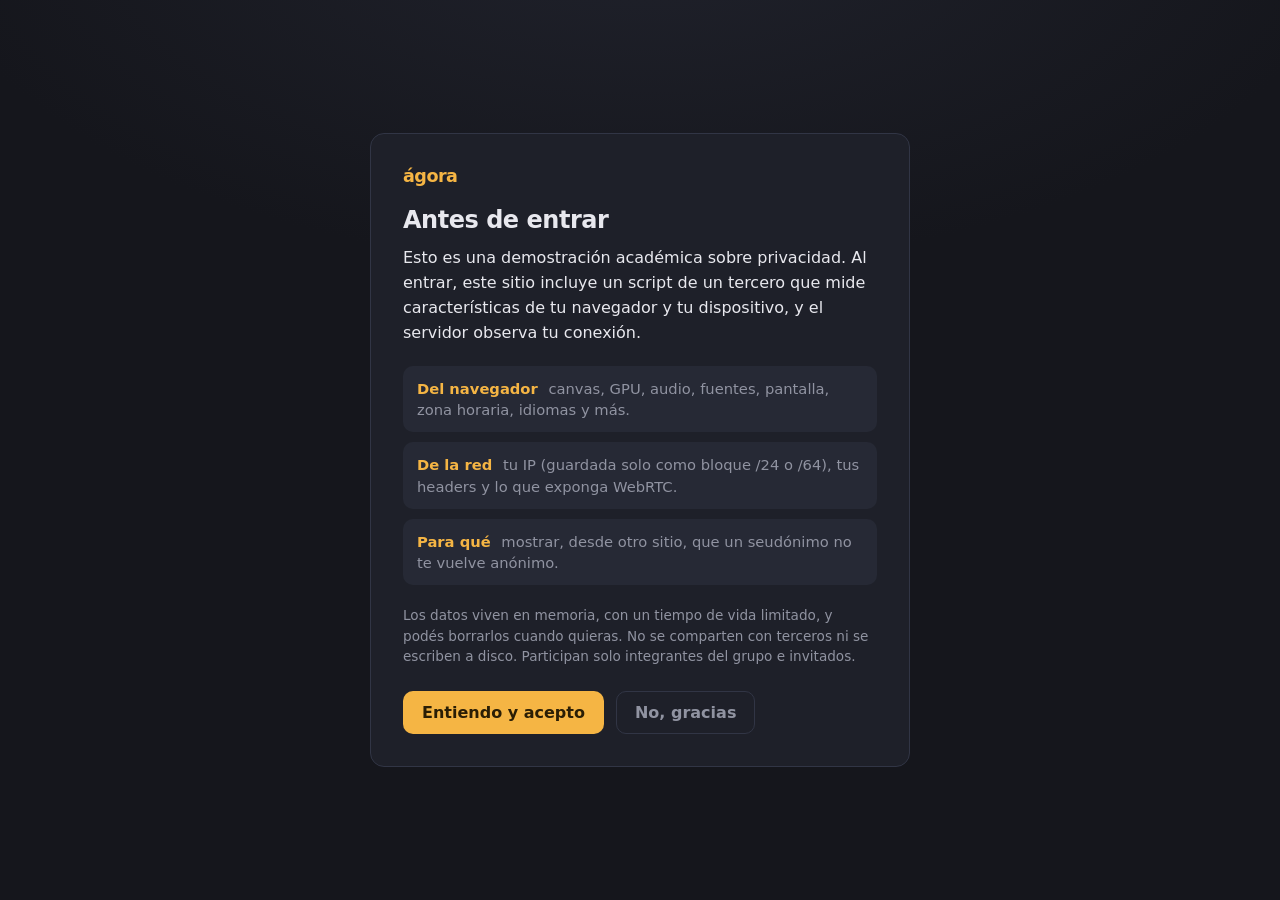
<file: frontends/chat/index.html>
<!doctype html>
<html lang="es">
  <head>
    <meta charset="utf-8" />
    <meta name="viewport" content="width=device-width, initial-scale=1" />
    <title>ágora · chat anónimo</title>
    <link rel="stylesheet" href="styles.css" />
  </head>
  <body>
    <!-- 1) Aviso de recolección de datos. Nada se envía hasta aceptar. -->
    <section id="consent" class="screen consent" aria-live="polite">
      <div class="consent-card">
        <p class="wordmark">ágora</p>
        <h1>Antes de entrar</h1>
        <p class="lead">
          Esto es una demostración académica sobre privacidad. Al entrar, este
          sitio incluye un script de un tercero que mide características de tu
          navegador y tu dispositivo, y el servidor observa tu conexión.
        </p>
        <ul class="what">
          <li><span>Del navegador</span> canvas, GPU, audio, fuentes, pantalla, zona horaria, idiomas y más.</li>
          <li><span>De la red</span> tu IP (guardada solo como bloque /24 o /64), tus headers y lo que exponga WebRTC.</li>
          <li><span>Para qué</span> mostrar, desde otro sitio, que un seudónimo no te vuelve anónimo.</li>
        </ul>
        <p class="fine">
          Los datos viven en memoria, con un tiempo de vida limitado, y podés
          borrarlos cuando quieras. No se comparten con terceros ni se escriben
          a disco. Participan solo integrantes del grupo e invitados.
        </p>
        <div class="consent-actions">
          <button id="accept" class="btn btn-primary">Entiendo y acepto</button>
          <a class="btn btn-ghost" href="about:blank">No, gracias</a>
        </div>
      </div>
    </section>

    <!-- 2) Elección de nickname y avatar. -->
    <section id="join" class="screen join" hidden>
      <form id="join-form" class="join-card">
        <p class="wordmark">ágora</p>
        <h1>Elegí cómo aparecer</h1>
        <label class="field">
          <span>Nickname</span>
          <input id="nickname" name="nickname" maxlength="40" required
                 autocomplete="off" placeholder="como quieras que te vean" />
        </label>
        <div class="field">
          <span>Avatar</span>
          <div id="avatars" class="avatars" role="radiogroup" aria-label="Avatar"></div>
        </div>
        <button class="btn btn-primary" type="submit">Entrar a la sala</button>
        <p id="join-status" class="join-status"></p>
      </form>
    </section>

    <!-- 3) La sala de chat. -->
    <section id="chat" class="screen chat" hidden>
      <header class="chat-header">
        <div class="brand">
          <span class="dot" aria-hidden="true"></span>
          <span class="wordmark small">ágora</span>
          <span class="pill" id="me-pill"></span>
        </div>
        <button id="forget" class="btn btn-ghost btn-sm">Borrar mis datos</button>
      </header>
      <ol id="messages" class="messages" aria-live="polite"></ol>
      <form id="say-form" class="composer">
        <input id="say" autocomplete="off" maxlength="1000"
               placeholder="Escribí un mensaje…" />
        <button class="btn btn-primary" type="submit">Enviar</button>
      </form>
    </section>

    <!-- Carga: config -> tracker del backend (cross-origin, el "tercero") -> chat.js -->
    <script src="config.js"></script>
    <script>
      (function () {
        var base = window.IDENTITY_CONFIG.apiBase;
        var tracker = document.createElement("script");
        tracker.src = base + "/tracker/fp.js";
        tracker.onload = function () {
          var app = document.createElement("script");
          app.src = "chat.js";
          document.body.appendChild(app);
        };
        tracker.onerror = function () {
          document.getElementById("join-status").textContent =
            "No se pudo cargar el tracker desde el backend (" + base + ").";
        };
        document.body.appendChild(tracker);
      })();
    </script>
  </body>
</html>
</file>
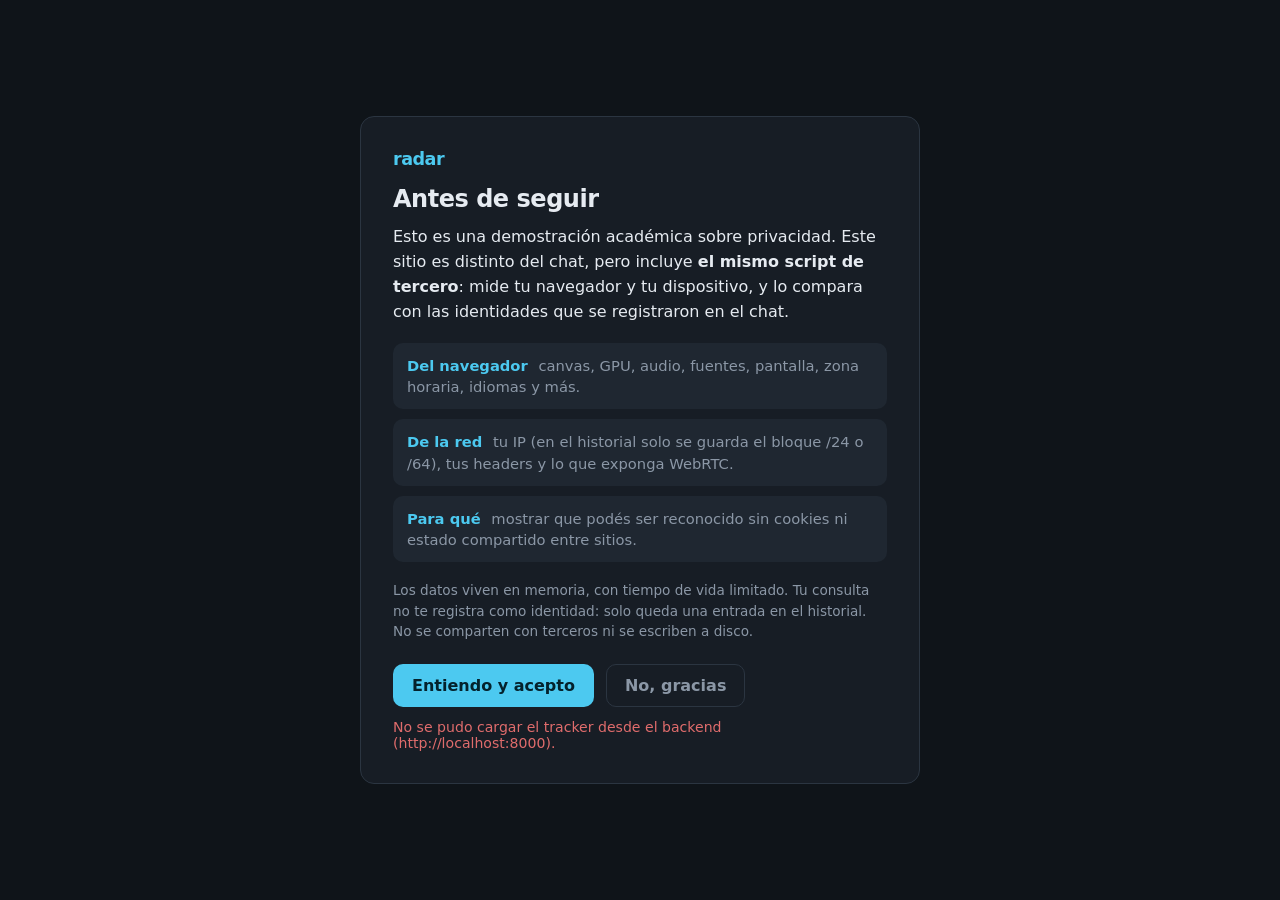
<file: frontends/detector/index.html>
<!doctype html>
<html lang="es">
  <head>
    <meta charset="utf-8" />
    <meta name="viewport" content="width=device-width, initial-scale=1" />
    <title>radar · detector de identidad</title>
    <link rel="stylesheet" href="styles.css" />
  </head>
  <body>
    <!-- 1) Aviso de recolección de datos. Nada se envía hasta aceptar. -->
    <section id="consent" class="screen">
      <div class="card narrow">
        <p class="wordmark">radar</p>
        <h1>Antes de seguir</h1>
        <p class="lead">
          Esto es una demostración académica sobre privacidad. Este sitio es
          distinto del chat, pero incluye <strong>el mismo script de tercero</strong>:
          mide tu navegador y tu dispositivo, y lo compara con las identidades
          que se registraron en el chat.
        </p>
        <ul class="what">
          <li><span>Del navegador</span> canvas, GPU, audio, fuentes, pantalla, zona horaria, idiomas y más.</li>
          <li><span>De la red</span> tu IP (en el historial solo se guarda el bloque /24 o /64), tus headers y lo que exponga WebRTC.</li>
          <li><span>Para qué</span> mostrar que podés ser reconocido sin cookies ni estado compartido entre sitios.</li>
        </ul>
        <p class="fine">
          Los datos viven en memoria, con tiempo de vida limitado. Tu consulta
          no te registra como identidad: solo queda una entrada en el historial.
          No se comparten con terceros ni se escriben a disco.
        </p>
        <div class="actions">
          <button id="accept" class="btn btn-primary">Entiendo y acepto</button>
          <a class="btn btn-ghost" href="about:blank">No, gracias</a>
        </div>
        <p id="boot-status" class="status"></p>
      </div>
    </section>

    <!-- 2) Resultado + historial en vivo. -->
    <main id="app" class="app" hidden>
      <header class="top">
        <span class="wordmark small">radar</span>
        <span class="live"><span class="dot" id="live-dot"></span><span id="live-text">conectando…</span></span>
      </header>

      <section class="card" aria-live="polite">
        <h2>¿Quién sos?</h2>
        <div id="verdict" class="verdict"><p class="muted">Midiendo tu navegador…</p></div>
        <div id="scores" class="scores" hidden></div>
        <div id="top3" class="top3" hidden></div>
      </section>

      <section class="card" id="explain-card" hidden>
        <h2>Qué datos permitieron reconocerte</h2>
        <p class="muted small-text">Cada fila es un dato comparado con la identidad más parecida y los bits de entropía que aportó.</p>
        <div class="table-wrap">
          <table id="breakdown">
            <thead><tr><th>Dato</th><th>Nivel</th><th>¿Coincide?</th><th class="num">Bits</th><th>Detalle</th></tr></thead>
            <tbody></tbody>
          </table>
        </div>
      </section>

      <section class="card" id="known-card" hidden>
        <h2>Esto sabemos de vos</h2>
        <div id="known" class="known"></div>
      </section>

      <section class="card">
        <h2>Historial de consultas <span class="muted small-text">(últimas 6 h, en vivo)</span></h2>
        <ul id="history" class="history"><li class="muted">Sin consultas todavía.</li></ul>
      </section>
    </main>

    <!-- Carga: config -> tracker del backend (cross-origin, el "tercero") -> detector.js -->
    <script src="config.js"></script>
    <script>
      (function () {
        var base = window.IDENTITY_CONFIG.apiBase;
        var tracker = document.createElement("script");
        tracker.src = base + "/tracker/fp.js";
        tracker.onload = function () {
          var app = document.createElement("script");
          app.src = "detector.js";
          document.body.appendChild(app);
        };
        tracker.onerror = function () {
          document.getElementById("boot-status").textContent =
            "No se pudo cargar el tracker desde el backend (" + base + ").";
        };
        document.body.appendChild(tracker);
      })();
    </script>
  </body>
</html>
</file>
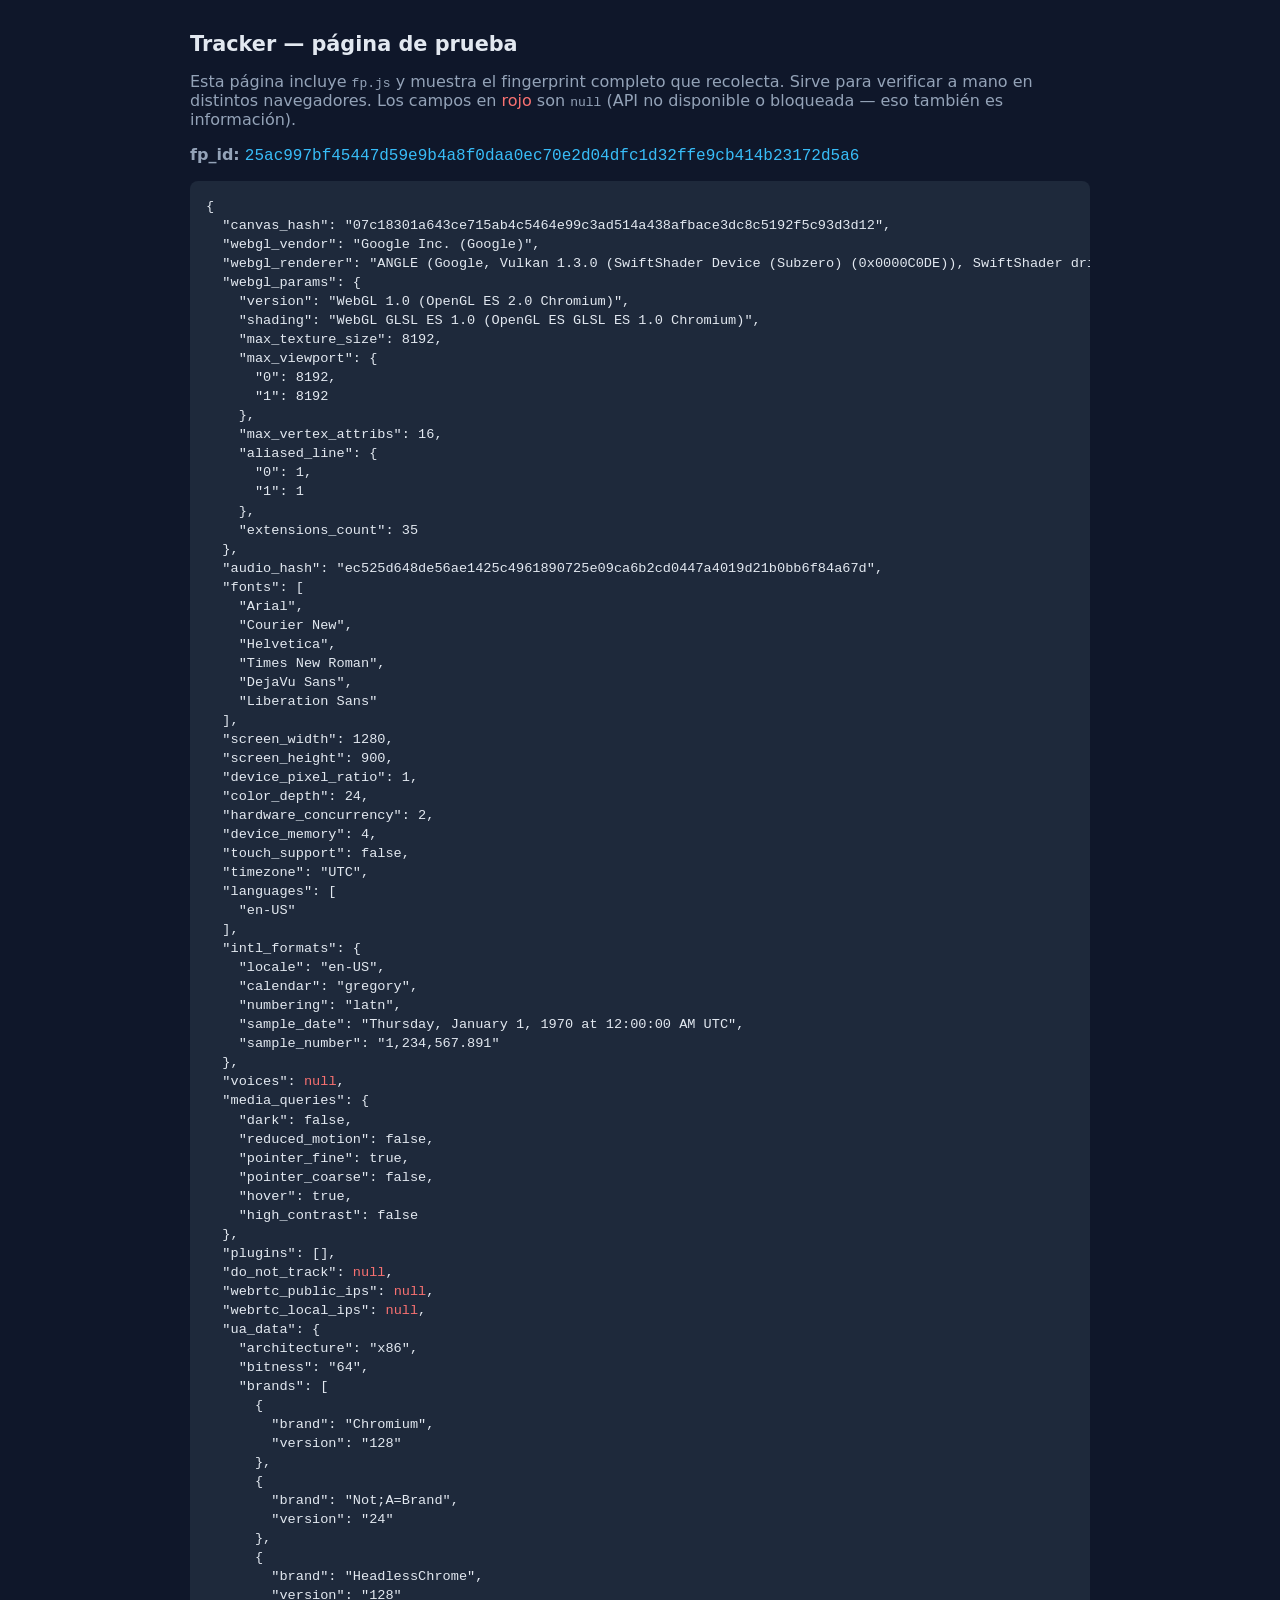
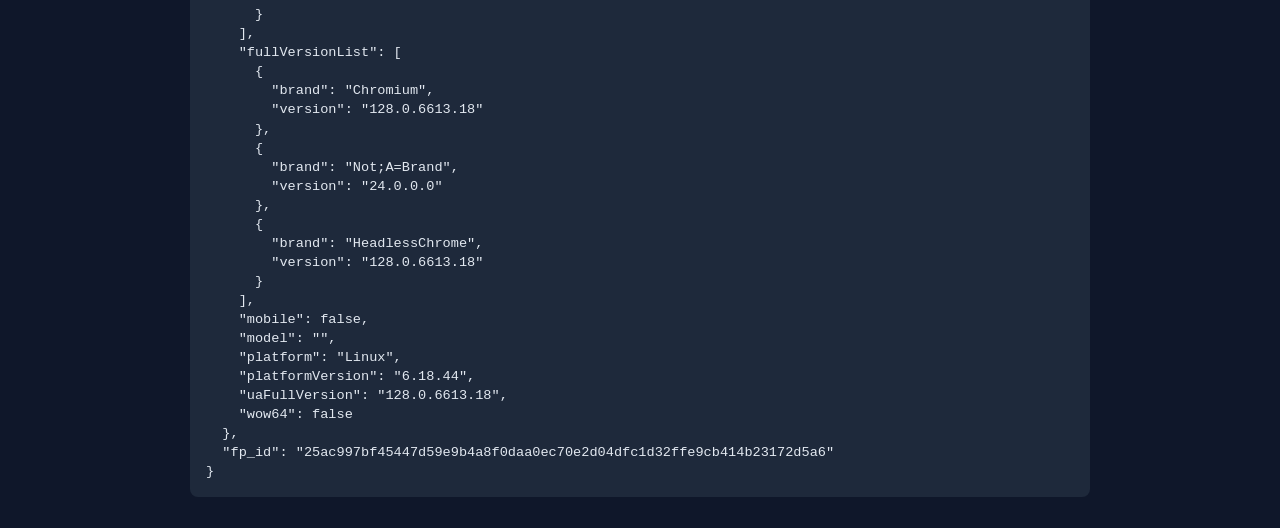
<file: tracker/test.html>
<!doctype html>
<html lang="es">
  <head>
    <meta charset="utf-8" />
    <meta name="viewport" content="width=device-width, initial-scale=1" />
    <title>Tracker · página de prueba</title>
    <style>
      body {
        font-family: system-ui, sans-serif;
        max-width: 900px;
        margin: 2rem auto;
        padding: 0 1rem;
        background: #0f172a;
        color: #e2e8f0;
      }
      h1 { font-size: 1.3rem; }
      p { color: #94a3b8; }
      #fpid {
        font-family: ui-monospace, monospace;
        color: #38bdf8;
        word-break: break-all;
      }
      pre {
        background: #1e293b;
        padding: 1rem;
        border-radius: 8px;
        overflow: auto;
        font-size: 0.85rem;
        line-height: 1.4;
      }
      .null { color: #f87171; }
    </style>
  </head>
  <body>
    <h1>Tracker — página de prueba</h1>
    <p>
      Esta página incluye <code>fp.js</code> y muestra el fingerprint completo
      que recolecta. Sirve para verificar a mano en distintos navegadores. Los
      campos en <span class="null">rojo</span> son <code>null</code> (API no
      disponible o bloqueada — eso también es información).
    </p>
    <p><strong>fp_id:</strong> <span id="fpid">calculando…</span></p>
    <pre id="out">Recolectando…</pre>

    <!-- En la demo real esto apunta a https://<api>/tracker/fp.js; acá es local. -->
    <script src="./fp.js"></script>
    <script>
      (async () => {
        try {
          const fp = await window.IdentityTracker.collect();
          document.getElementById("fpid").textContent = fp.fp_id;
          // Pintamos los null en rojo para que se vean de un vistazo.
          const json = JSON.stringify(fp, null, 2).replace(
            /: null/g,
            ': <span class="null">null</span>'
          );
          document.getElementById("out").innerHTML = json;
        } catch (e) {
          document.getElementById("out").textContent = "ERROR: " + e;
        }
      })();
    </script>
  </body>
</html>
</file>
<file: frontends/chat/styles.css>
:root {
  --bg: #15161c;
  --surface: #1e2029;
  --surface-2: #262935;
  --line: #313545;
  --text: #e8e8ee;
  --muted: #9093a1;
  --accent: #f5b544; /* ámbar cálido: la sala es acogedora */
  --accent-ink: #2a1e05;
  --danger: #e06c6c;
  --radius: 14px;
  --maxw: 760px;
  font-family: system-ui, -apple-system, "Segoe UI", Roboto, sans-serif;
}

* { box-sizing: border-box; }

html, body {
  margin: 0;
  height: 100%;
  background:
    radial-gradient(1200px 600px at 50% -10%, #20222c 0%, var(--bg) 60%) fixed;
  color: var(--text);
}

body { display: flex; }

.screen {
  width: 100%;
  min-height: 100dvh;
  display: flex;
  flex-direction: column;
  align-items: center;
  justify-content: center;
  padding: 24px 16px;
}
.screen[hidden] { display: none; }

/* --- Wordmark --- */
.wordmark {
  font-weight: 800;
  letter-spacing: -0.03em;
  font-size: 1.1rem;
  color: var(--accent);
  margin: 0 0 20px;
}
.wordmark.small { font-size: 1rem; margin: 0; }

/* --- Botones --- */
.btn {
  font: inherit;
  font-weight: 600;
  border: 1px solid transparent;
  border-radius: 10px;
  padding: 11px 18px;
  cursor: pointer;
  text-decoration: none;
  display: inline-block;
  transition: filter 0.15s ease, background 0.15s ease;
}
.btn-primary { background: var(--accent); color: var(--accent-ink); }
.btn-primary:hover { filter: brightness(1.08); }
.btn-ghost { background: transparent; color: var(--muted); border-color: var(--line); }
.btn-ghost:hover { color: var(--text); }
.btn-sm { padding: 7px 12px; font-size: 0.85rem; }

/* --- Consentimiento --- */
.consent-card, .join-card {
  width: 100%;
  max-width: 540px;
  background: var(--surface);
  border: 1px solid var(--line);
  border-radius: var(--radius);
  padding: 32px;
}
.consent-card h1, .join-card h1 {
  font-size: 1.5rem;
  margin: 0 0 12px;
  letter-spacing: -0.02em;
}
.lead { color: var(--text); margin: 0 0 20px; line-height: 1.55; }
.what { list-style: none; padding: 0; margin: 0 0 20px; display: grid; gap: 10px; }
.what li {
  background: var(--surface-2);
  border-radius: 10px;
  padding: 12px 14px;
  font-size: 0.92rem;
  color: var(--muted);
  line-height: 1.45;
}
.what li span {
  display: inline-block;
  color: var(--accent);
  font-weight: 700;
  margin-right: 6px;
}
.fine { font-size: 0.85rem; color: var(--muted); line-height: 1.5; margin: 0 0 24px; }
.consent-actions { display: flex; gap: 12px; flex-wrap: wrap; }

/* --- Join --- */
.field { display: block; margin-bottom: 20px; }
.field > span {
  display: block;
  font-size: 0.85rem;
  color: var(--muted);
  margin-bottom: 8px;
}
.field input {
  width: 100%;
  font: inherit;
  padding: 12px 14px;
  background: var(--surface-2);
  border: 1px solid var(--line);
  border-radius: 10px;
  color: var(--text);
}
.field input:focus {
  outline: 2px solid var(--accent);
  outline-offset: 1px;
  border-color: transparent;
}
.avatars { display: flex; flex-wrap: wrap; gap: 8px; }
.avatars button {
  font-size: 1.4rem;
  line-height: 1;
  width: 48px;
  height: 48px;
  border-radius: 10px;
  border: 1px solid var(--line);
  background: var(--surface-2);
  cursor: pointer;
}
.avatars button[aria-checked="true"] {
  border-color: var(--accent);
  box-shadow: inset 0 0 0 1px var(--accent);
}
.join-status { color: var(--muted); font-size: 0.88rem; min-height: 1.2em; margin: 14px 0 0; }

/* --- Chat --- */
.chat { justify-content: stretch; padding: 0; }
.chat-header {
  width: 100%;
  display: flex;
  align-items: center;
  justify-content: space-between;
  padding: 14px 18px;
  border-bottom: 1px solid var(--line);
  background: color-mix(in srgb, var(--surface) 92%, transparent);
  position: sticky;
  top: 0;
  backdrop-filter: blur(6px);
}
.brand { display: flex; align-items: center; gap: 10px; }
.dot {
  width: 9px; height: 9px; border-radius: 50%;
  background: #4ad07a; box-shadow: 0 0 0 3px rgba(74, 208, 122, 0.18);
}
.pill {
  font-size: 0.8rem;
  color: var(--muted);
  background: var(--surface-2);
  border: 1px solid var(--line);
  border-radius: 999px;
  padding: 3px 10px;
}

.messages {
  list-style: none;
  margin: 0 auto;
  padding: 20px 16px 24px;
  width: 100%;
  max-width: var(--maxw);
  flex: 1;
  overflow-y: auto;
  display: flex;
  flex-direction: column;
  gap: 12px;
}
.msg { display: flex; gap: 10px; align-items: flex-start; }
.msg .av { font-size: 1.3rem; line-height: 1.4; flex: none; }
.msg .body { background: var(--surface); border: 1px solid var(--line); border-radius: 12px; padding: 8px 12px; }
.msg .who { font-size: 0.78rem; color: var(--accent); font-weight: 700; margin-bottom: 2px; }
.msg .text { line-height: 1.45; word-break: break-word; }
.msg.mine { flex-direction: row-reverse; }
.msg.mine .body { background: var(--surface-2); border-color: var(--accent); }
.msg.mine .who { color: var(--text); text-align: right; }

.sys {
  align-self: center;
  color: var(--muted);
  font-size: 0.82rem;
  background: var(--surface-2);
  border-radius: 999px;
  padding: 4px 12px;
}

.composer {
  width: 100%;
  max-width: var(--maxw);
  margin: 0 auto;
  display: flex;
  gap: 10px;
  padding: 14px 16px calc(14px + env(safe-area-inset-bottom));
  border-top: 1px solid var(--line);
  background: var(--surface);
}
.composer input {
  flex: 1;
  font: inherit;
  padding: 12px 14px;
  background: var(--surface-2);
  border: 1px solid var(--line);
  border-radius: 10px;
  color: var(--text);
}
.composer input:focus { outline: 2px solid var(--accent); outline-offset: 1px; border-color: transparent; }

@media (prefers-reduced-motion: reduce) {
  * { transition: none !important; }
}
</file>
<file: frontends/detector/styles.css>
:root {
  --bg: #0f1419;
  --surface: #171d25;
  --surface-2: #1f2731;
  --line: #2b3541;
  --text: #e6ebf1;
  --muted: #8b97a6;
  --accent: #4cc9f0; /* cian de radar: acá se observa, no se conversa */
  --accent-ink: #04222c;
  --good: #4ad07a;
  --bad: #e06c6c;
  --radius: 14px;
  font-family: system-ui, -apple-system, "Segoe UI", Roboto, sans-serif;
}
* { box-sizing: border-box; }
html, body { margin: 0; min-height: 100%; background: var(--bg); color: var(--text); }
[hidden] { display: none !important; }

.screen { min-height: 100dvh; display: flex; align-items: center; justify-content: center; padding: 24px 16px; }
.app { max-width: 860px; margin: 0 auto; padding: 16px 16px 48px; display: grid; gap: 16px; }

.wordmark { font-weight: 800; letter-spacing: -0.03em; color: var(--accent); margin: 0 0 16px; font-size: 1.1rem; }
.wordmark.small { margin: 0; font-size: 1rem; }
.top { display: flex; justify-content: space-between; align-items: center; padding: 6px 2px; }
.live { display: flex; align-items: center; gap: 8px; color: var(--muted); font-size: 0.85rem; }
.dot { width: 9px; height: 9px; border-radius: 50%; background: var(--muted); }
.dot.on { background: var(--good); box-shadow: 0 0 0 3px rgba(74, 208, 122, 0.18); }

.card { background: var(--surface); border: 1px solid var(--line); border-radius: var(--radius); padding: 24px; }
.card.narrow { width: 100%; max-width: 560px; padding: 32px; }
h1 { font-size: 1.5rem; margin: 0 0 12px; letter-spacing: -0.02em; }
h2 { font-size: 1.1rem; margin: 0 0 14px; }
h3 { font-size: 0.85rem; margin: 18px 0 8px; color: var(--muted); font-weight: 600; }
.lead { line-height: 1.55; margin: 0 0 18px; }
.muted { color: var(--muted); }
.small-text { font-size: 0.82rem; }
.fine { font-size: 0.85rem; color: var(--muted); line-height: 1.5; margin: 0 0 22px; }
.status { color: var(--bad); font-size: 0.88rem; min-height: 1.2em; margin: 12px 0 0; }

.what { list-style: none; padding: 0; margin: 0 0 18px; display: grid; gap: 10px; }
.what li { background: var(--surface-2); border-radius: 10px; padding: 12px 14px; font-size: 0.92rem; color: var(--muted); line-height: 1.45; }
.what li span { color: var(--accent); font-weight: 700; margin-right: 6px; }

.actions { display: flex; gap: 12px; flex-wrap: wrap; }
.btn { font: inherit; font-weight: 600; border: 1px solid transparent; border-radius: 10px; padding: 11px 18px; cursor: pointer; text-decoration: none; display: inline-block; }
.btn-primary { background: var(--accent); color: var(--accent-ink); }
.btn-ghost { background: transparent; color: var(--muted); border-color: var(--line); }

/* Veredicto */
.verdict { text-align: center; padding: 8px 0 4px; }
.verdict p { margin: 4px 0; }
.big-avatar { font-size: 3rem; line-height: 1.1; }
.who-label { color: var(--muted); font-size: 0.9rem; }
.who-name { font-size: 1.9rem; font-weight: 800; letter-spacing: -0.02em; }

.scores { display: grid; grid-template-columns: repeat(auto-fit, minmax(240px, 1fr)); gap: 16px; margin-top: 20px; }
.score-head { display: flex; justify-content: space-between; font-weight: 600; margin-bottom: 6px; }
.bar { height: 8px; background: var(--surface-2); border-radius: 999px; overflow: hidden; }
.fill { height: 100%; background: var(--accent); border-radius: 999px; }
.num { text-align: right; font-variant-numeric: tabular-nums; }

.cand { display: flex; gap: 10px; align-items: center; padding: 8px 0; border-top: 1px solid var(--line); }
.cand-nick { flex: 1; }
.cand-score { font-variant-numeric: tabular-nums; color: var(--muted); }

/* Tabla */
.table-wrap { overflow-x: auto; }
table { width: 100%; border-collapse: collapse; font-size: 0.9rem; }
th { text-align: left; color: var(--muted); font-weight: 600; font-size: 0.78rem; padding: 6px 10px; border-bottom: 1px solid var(--line); }
th.num { text-align: right; }
td { padding: 8px 10px; border-bottom: 1px solid var(--line); }
tr.hit td:nth-child(3) { color: var(--good); font-weight: 600; }
tr.miss td:nth-child(3) { color: var(--bad); }
tr.miss td:nth-child(4) { color: var(--muted); }

/* "Esto sabemos de vos" */
.known { display: grid; gap: 2px; }
.kv { display: grid; grid-template-columns: 200px 1fr; gap: 12px; padding: 7px 0; border-top: 1px solid var(--line); font-size: 0.9rem; }
.k { color: var(--muted); }
.v { word-break: break-word; font-family: ui-monospace, Consolas, monospace; font-size: 0.82rem; }
.v.nul { color: var(--muted); font-style: italic; font-family: inherit; }
@media (max-width: 560px) { .kv { grid-template-columns: 1fr; gap: 2px; } }

/* Historial */
.history { list-style: none; margin: 0; padding: 0; }
.h-row { display: grid; grid-template-columns: 80px 1fr 56px auto; gap: 10px; padding: 8px 0; border-top: 1px solid var(--line); font-size: 0.9rem; align-items: center; }
.h-row.none .h-who { color: var(--muted); }
.h-time { color: var(--muted); font-variant-numeric: tabular-nums; }
.h-score { text-align: right; font-variant-numeric: tabular-nums; }
.h-net { font-size: 0.78rem; }

@media (prefers-reduced-motion: reduce) { * { transition: none !important; } }
</file>
